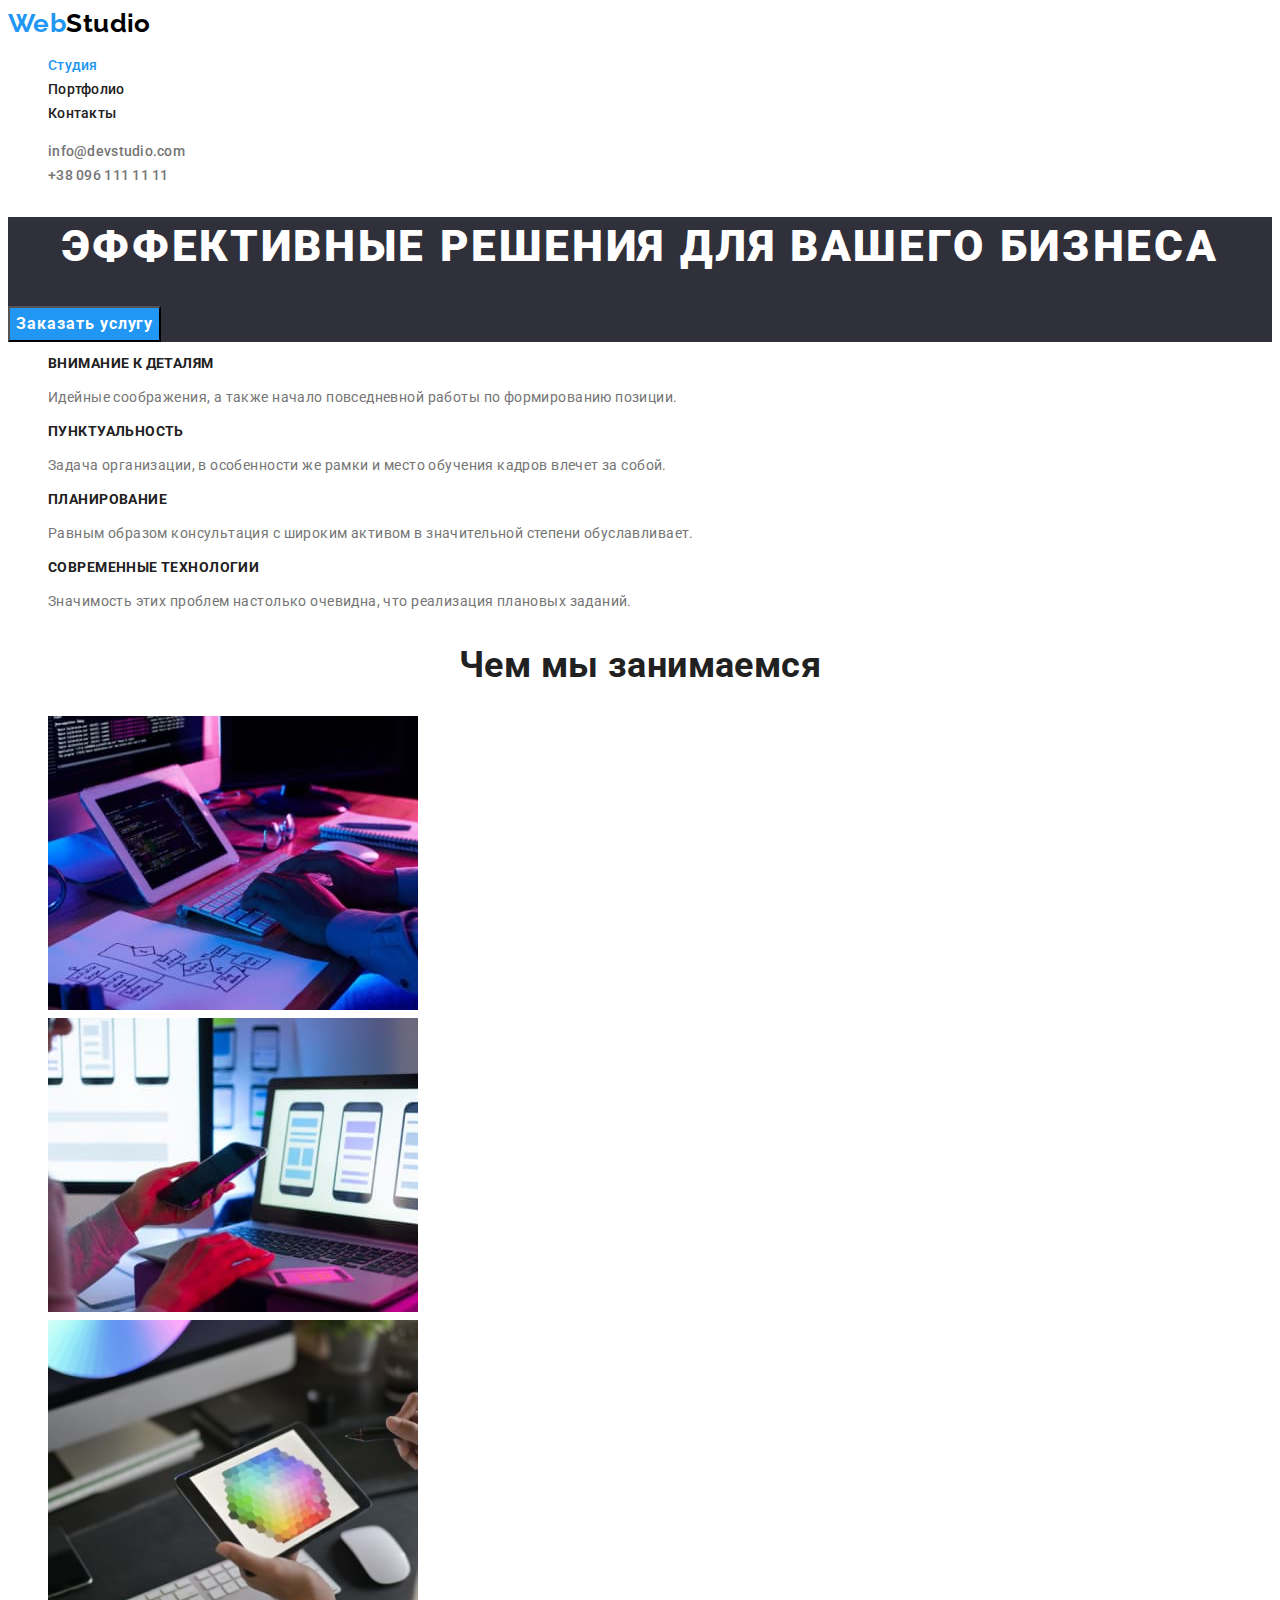
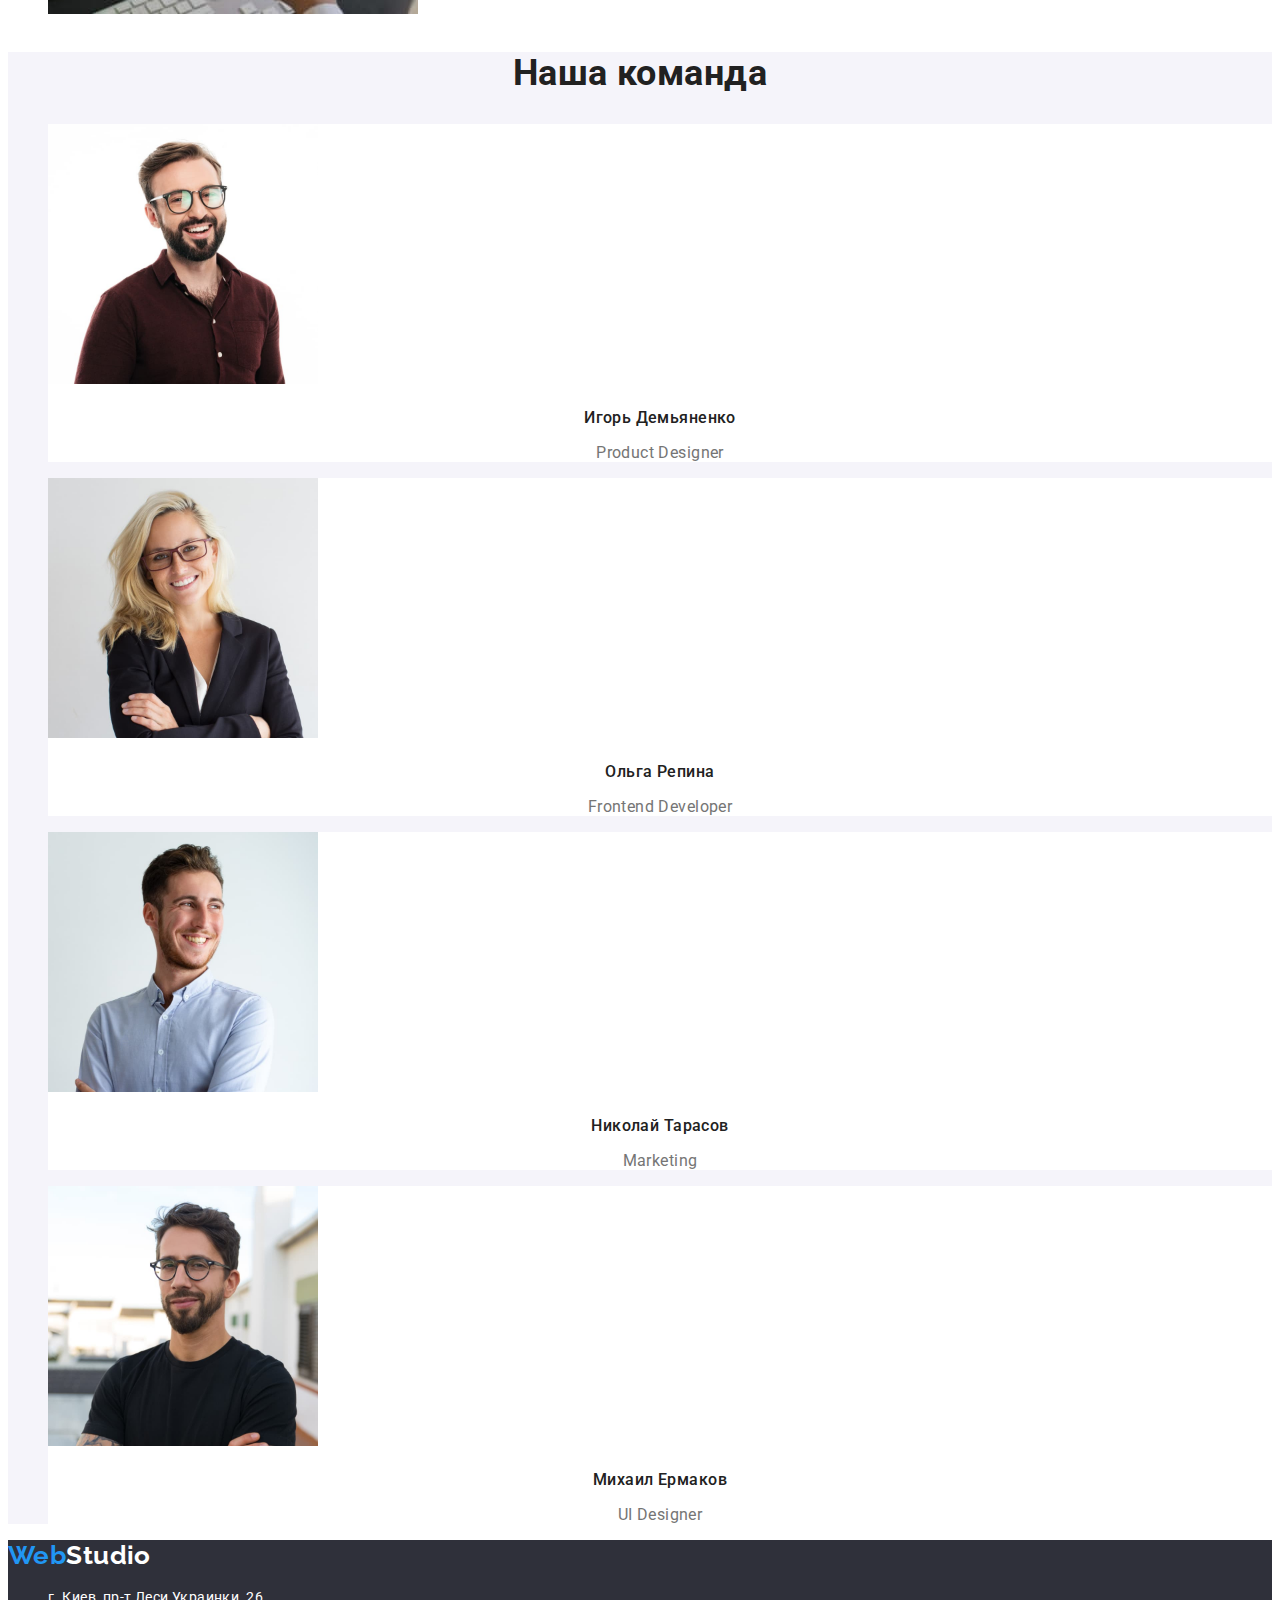
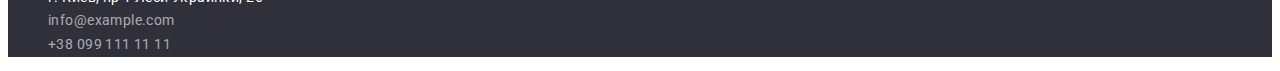
<file: index.html>
<!DOCTYPE html>
<html lang="ru">
<head>
    <meta charset="UTF-8">
    <meta http-equiv="X-UA-Compatible" content="IE=edge">
    <meta name="viewport" content="width=device-width, initial-scale=1.0">
    <title>Студия</title>
<link rel="preconnect" href="https://fonts.googleapis.com">
<link rel="preconnect" href="https://fonts.gstatic.com" crossorigin>
<link href="https://fonts.googleapis.com/css2?family=Raleway:wght@700&family=Roboto:wght@400;500;700;900&display=swap"
    rel="stylesheet">
    <link rel="stylesheet" href="./css/styles.css"> 
</head>

<body>
    <header class="header">
        <nav>
            <a href="./index.html" class="logo link" lang="en">
                <span class="accent-color">Web</span>Studio</a>
            <ul class="site-nav list">
                <li><a href="" class="link courrent">Студия</a></li>
                <li><a href="./portfolio.html" class="link">Портфолио</a></li>
                <li><a href="" class="link">Контакты</a></li>
            </ul>
        </nav>
        <ul class="contact-nav list">
            <li>
                <a href="mailto:info@devstudio.com" class="link">info@devstudio.com</a>
            </li>
            <li>
                <a href="tel:+380961111111" class="link">+38 096 111 11 11</a>
            </li>
        </ul>
    </header>
    <main>
        <!--Hero-->
<section class="hero">
    <h1 class="hero-title">Эффективные решения для вашего бизнеса</h1>
    <button type="button" class="button primary">Заказать услугу</button>
</section>
<!--Особенности-->
<section class="section">
    <h2 class="visually-hidden">Особенности нашей студии</h2>
    <ul class="peculiarities-list list">
        <li>
            <h3 class="title">Внимание к деталям</h3>
        <p>Идейные соображения, а также начало повседневной работы по формированию позиции.</p>
    </li>
        <li>
            <h3 class="title">Пунктуальность</h3>
        <p>Задача организации, в особенности же рамки и место обучения кадров влечет за собой.</p>
        </li>
        <li>
            <h3 class="title">Планирование</h3>
        <p>Равным образом консультация с широким активом в значительной степени обуславливает.</p>
    </li>
        <li>
            <h3 class="title">Современные технологии</h3>
        <p>Значимость этих проблем настолько очевидна, что реализация плановых заданий.</p>
        </li>
    </ul>
</section>
<!--Чем мы занимаемся-->
<section class="section">
    <h2 class="section-title">Чем мы занимаемся</h2>
    <ul class="list">
        <li>
            <img src="./images/img-box1.jpg" alt="разработка" width="370" height="294">
        </li>
        <li>
            <img src="./images/img-box2.jpg" alt="разработка приложений" width="370" height="294">
        </li>
        <li>
            <img src="./images/img-box3.jpg" alt="дизайн" width="370" height="294">
        </li>
    </ul>
</section>
<!--Наша команда-->
<section class="section team">
    <h2 class="section-title">Наша команда</h2>
    <ul class="team-list list">
        <li class="item">
            <img src="./images/img-1.jpg" alt="Игорь Демьяненко" width="270" height="260">
            <h3 class="title">Игорь Демьяненко</h3>
            <p lang="en" class="position">Product Designer</p>
        </li>
        <li class="item">
            <img src="./images/img-2.jpg" alt="Ольга Репина" width="270" height="260">
            <h3 class="title">Ольга Репина</h3>
            <p lang="en" class="position">Frontend Developer</p>
        </li>
        <li class="item">
            <img src="./images/img-3.jpg" alt="Николай Тарасов" width="270" height="260">
            <h3 class="title">Николай Тарасов</h3>
            <p lang="en" class="position">Marketing</p>
        </li>
        <li class="item">
            <img src="./images/img-4.jpg" alt="Михаил Ермаков" width="270" height="260">
            <h3 class="title">Михаил Ермаков</h3>
            <p lang="en" class="position">UI Designer</p>
        </li>
    </ul>
</section>
    </main>

    <!--Footer-->
    <footer class="footer">
        <a href="./index.html" class="logo link" lang="en">
            <span class="accent-color">Web</span>Studio</a>
        <address>
            <ul class="address-list list">
                <li>
                    <a href="https://goo.gl/maps/RuPEeq3Qw8QJzoiD7" target="_blank" rel="noopener nofollow noreferrer" class="address link">
                        г. Киев, пр-т Леси Украинки, 26
                    </a>
                </li>
                <li>
                    <a href="mailto:info@example.com" class="mail link">info@example.com</a>
                </li>
                <li>
                    <a href="tel:+380991111111" class="tel link">+38 099 111 11 11</a>
                </li>
            </ul>
        </address>
    </footer>
</body>
</html>
</file>
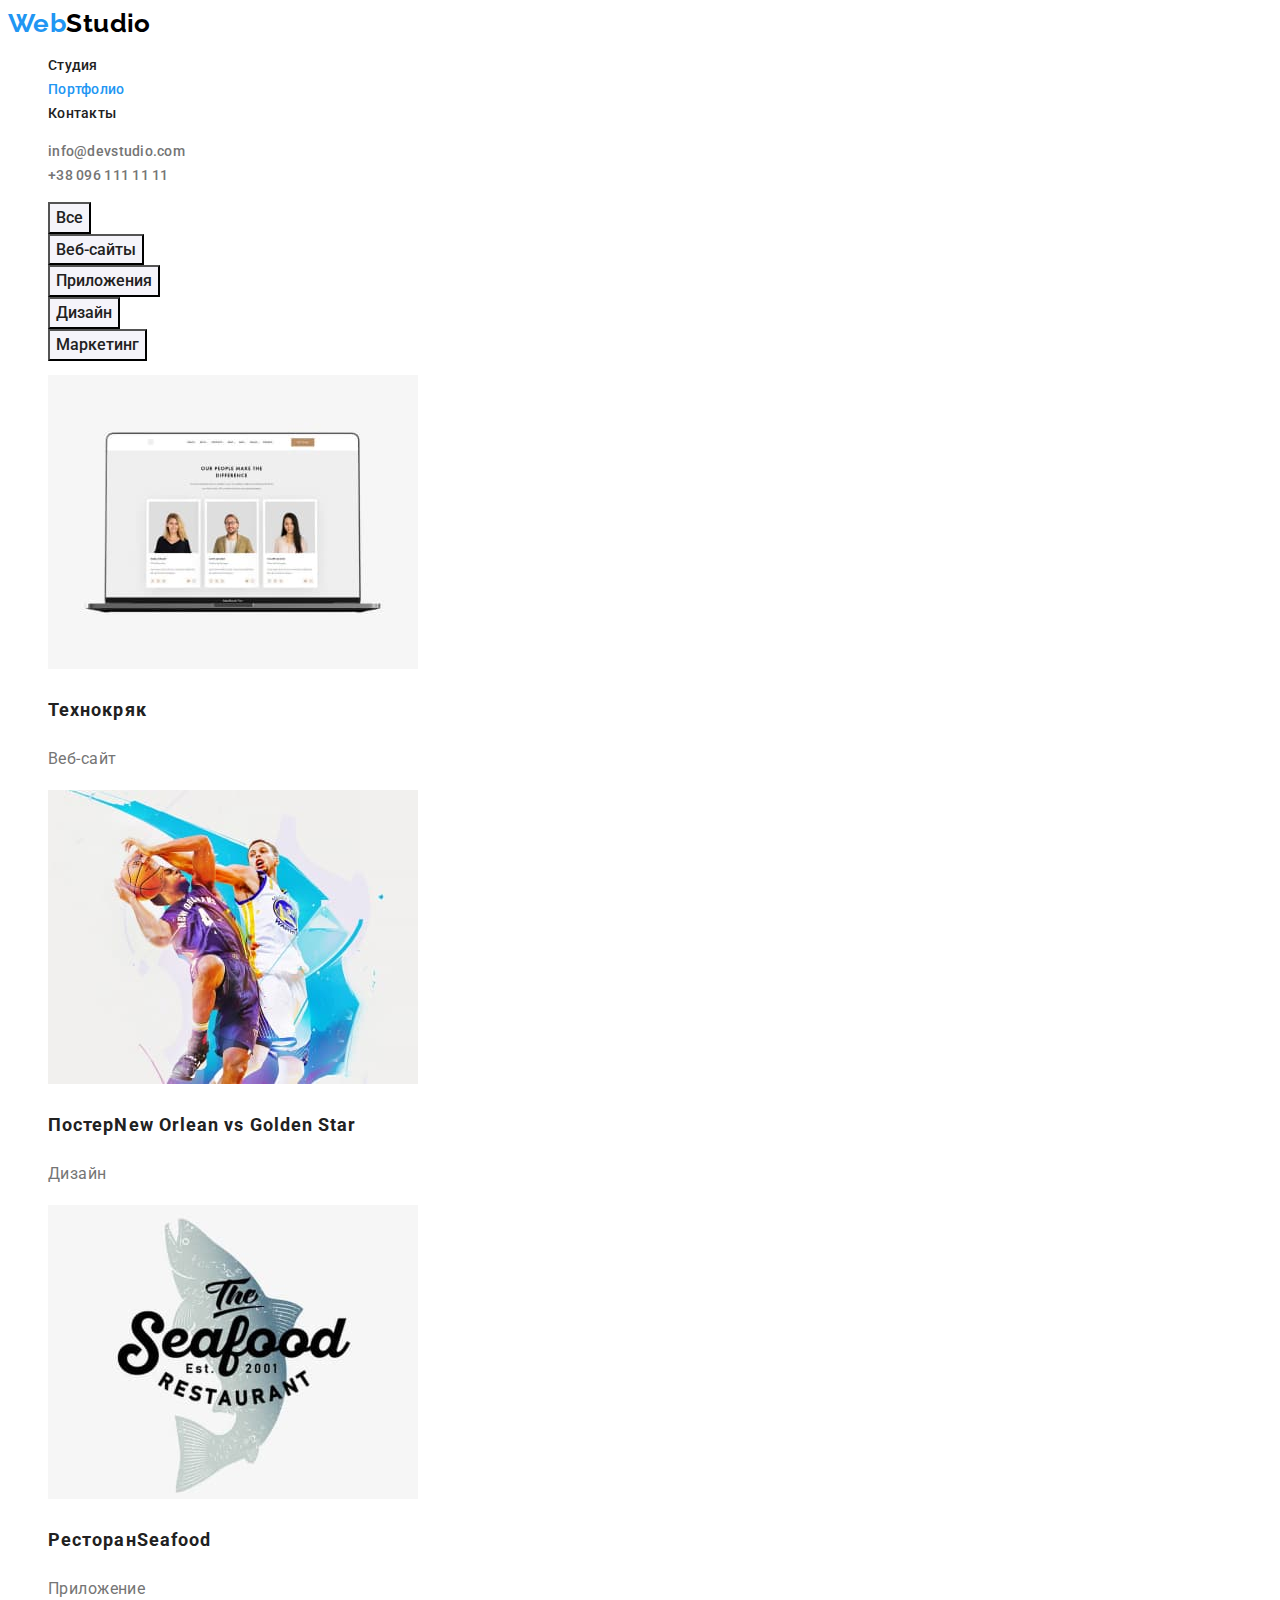
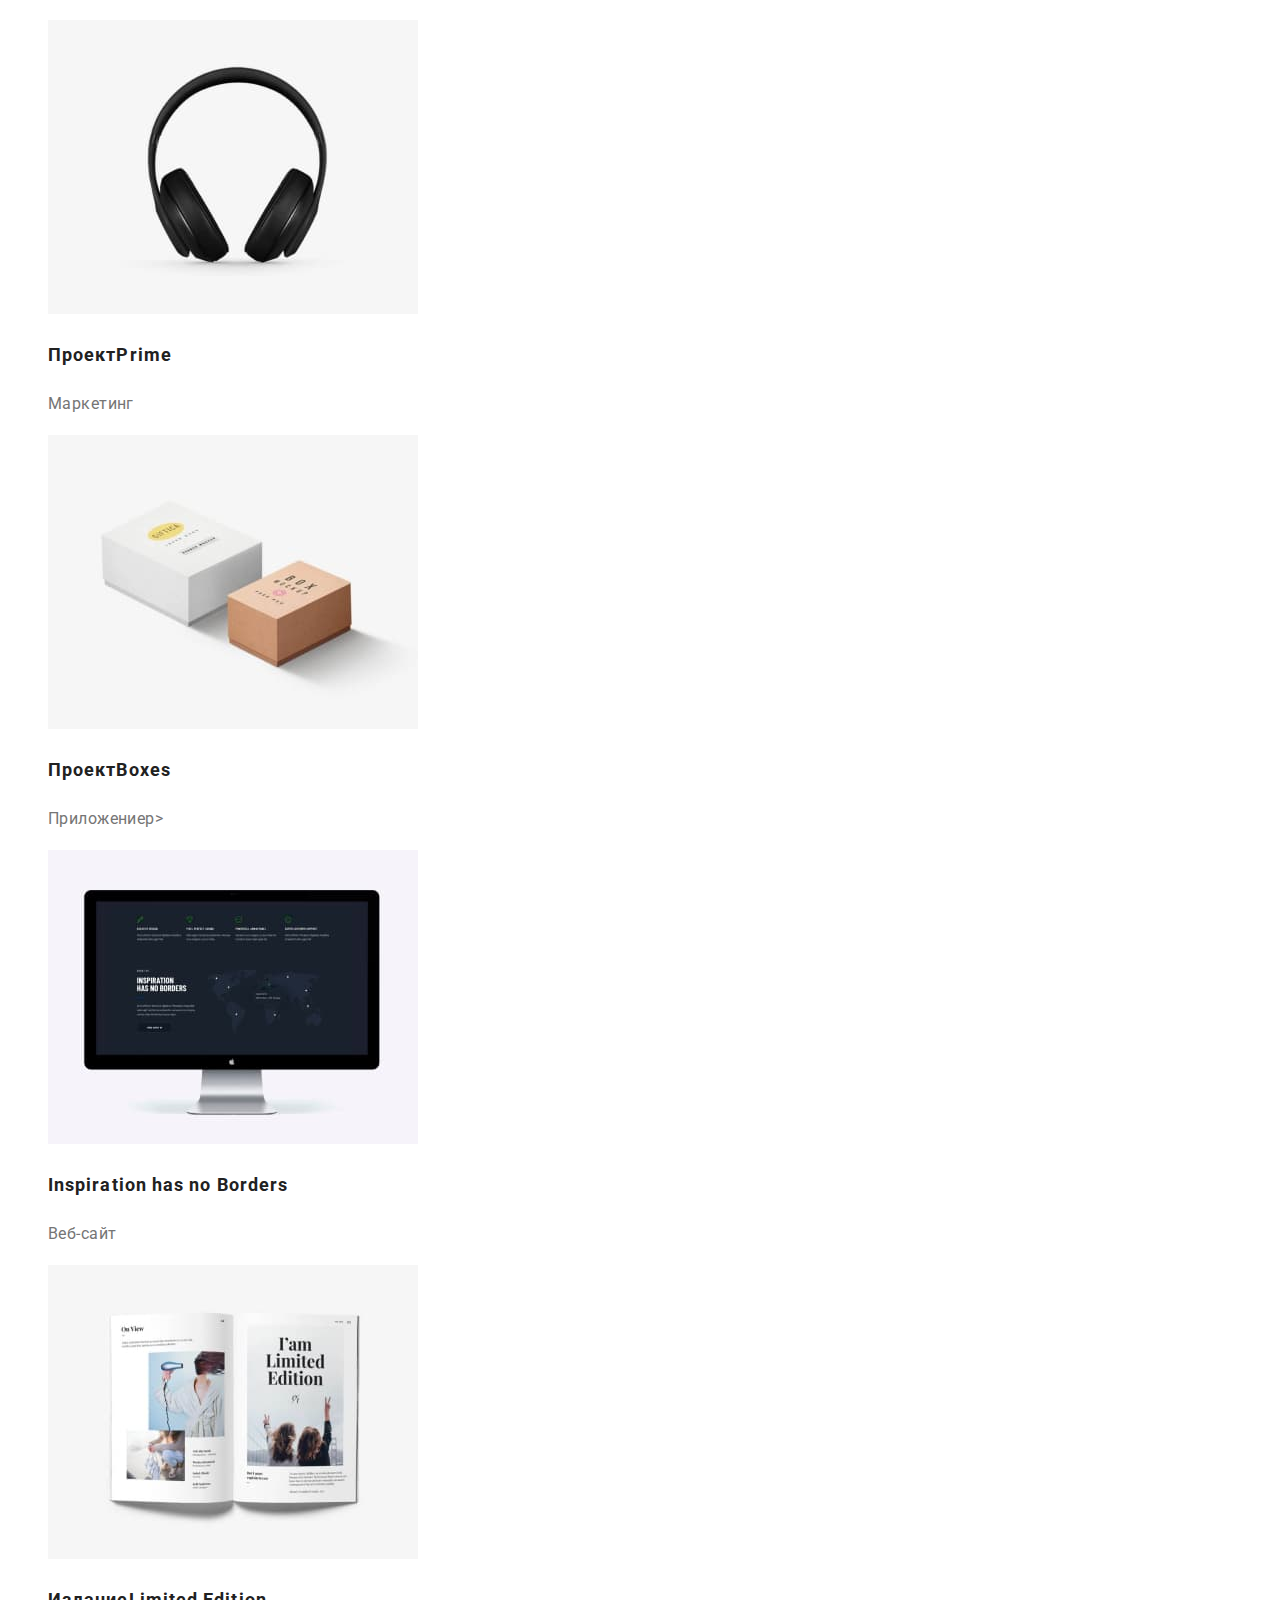
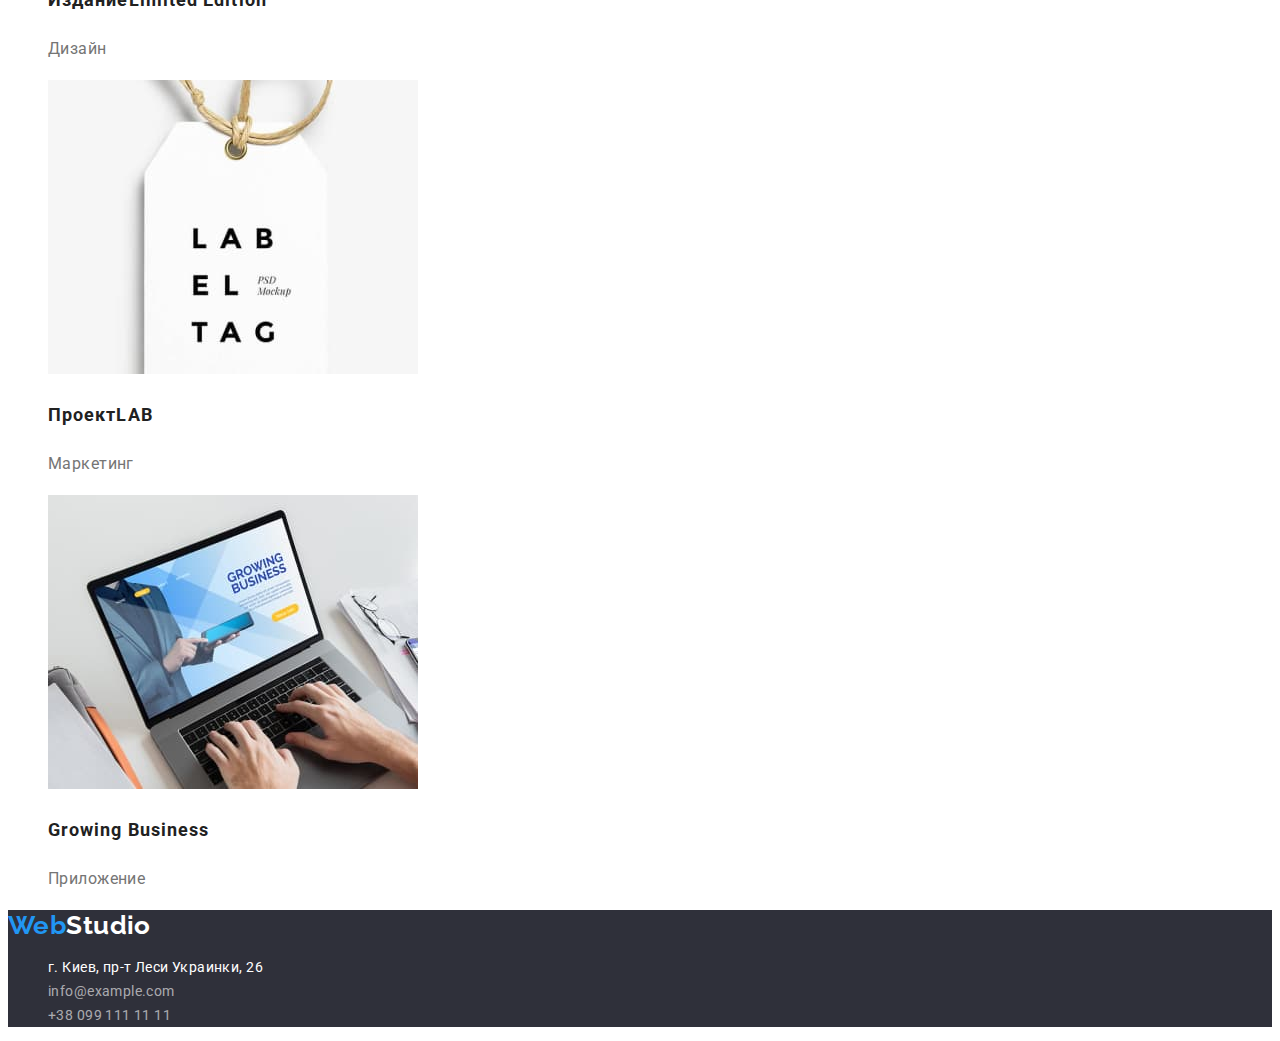
<file: portfolio.html>
<!DOCTYPE html>
<html lang="ru">
<head>
    <meta charset="UTF-8">
    <meta http-equiv="X-UA-Compatible" content="IE=edge">
    <meta name="viewport" content="width=device-width, initial-scale=1.0">
    <title>Портфолио</title>
    <link rel="preconnect" href="https://fonts.googleapis.com">
    <link rel="preconnect" href="https://fonts.gstatic.com" crossorigin>
    <link href="https://fonts.googleapis.com/css2?family=Raleway:wght@700&family=Roboto:wght@400;500;700;900&display=swap"
        rel="stylesheet">
    <link rel="stylesheet" href="./css/styles.css">
</head>
<body>
    <header class="header">
        <nav>
            <a href="./index.html" class="logo link" lang="en">
                <span class="accent-color">Web</span>Studio</a>
            <ul class="site-nav list">
                <li><a href="./index.html" class="link">Студия</a></li>
                <li><a href="" class="link courrent">Портфолио</a></li>
                <li><a href="" class="link">Контакты</a></li>
            </ul>
        </nav>
        <ul class="contact-nav list">
            <li>
                <a href="mailto:info@devstudio.com" class="link">info@devstudio.com</a>
            </li>
            <li>
                <a href="tel:+380961111111" class="link">+38 096 111 11 11</a>
            </li>
        </ul>
    </header>

    <main>
<section>
    <h1 class="visually-hidden">Портфолио</h1>
    <ul class="list">
        <li> <button type="button" class="button filter">Все</button></li>
        <li> <button type="button" class="button filter">Веб-сайты</button></li>
        <li> <button type="button" class="button filter">Приложения</button></li>
        <li> <button type="button" class="button filter">Дизайн</button></li>
        <li> <button type="button" class="button filter">Маркетинг</button></li>
    </ul>

    <ul class="projects list">
        <li> <a href="" class="link"> 
            <img src="./images/img-portfol-1.jpg" alt="Технокряк" width="370" height="294">
            <h2 class="title">Технокряк</h2> 
            <p class="product">Веб-сайт</p>
        </a>
    </li>
        <li> <a href="" class="link"> 
            <img src="./images/img-portfol-2.jpg" alt="Постер New Orlean vs Golden Star" width="370" height="294"> 
            <h2 class="title">Постер<span lang="en">New Orlean vs Golden Star</span></h2> 
            <p class="product">Дизайн</p>
        </a>
    </li>
        <li> <a href="" class="link"> 
            <img src="./images/img-portfol-3.jpg" alt="Ресторан Seafood" width="370" height="294"> 
            <h2 class="title">Ресторан<span lang="en">Seafood</span></h2> 
            <p class="product">Приложение</p>
        </a>
    </li>
        <li> <a href="" class="link"> 
            <img src="./images/img-portfol-4.jpg" alt="Проект Prime" width="370" height="294"> 
            <h2 class="title">Проект<span lang="en">Prime</span></h2> 
            <p class="product">Маркетинг</p>
        </a>
    </li>
        <li> <a href="" class="link"> 
            <img src="./images/img-portfol-5.jpg" alt="Проект Boxes" width="370" height="294"> 
            <h2 class="title">Проект<span lang="en">Boxes</span></h2> 
            <p class="product">Приложениеp></p>
        </a>
    </li>
        <li> <a href="" class="link"> 
            <img src="./images/img-portfol-6.jpg" alt="Inspiration has no Borders" width="370" height="294"> 
            <h2 lang="en" class="title">Inspiration has no Borders</h2> 
            <p class="product">Веб-сайт</p>
        </a>
    </li>
        <li> <a href="" class="link"> 
            <img src="./images/img-portfol-7.jpg" alt="Издание Limited Edition" width="370" height="294"> 
            <h2 class="title">Издание<span lang="en">Limited Edition</span></h2> 
            <p class="product">Дизайн</p>
        </a>
    </li>
        <li> <a href="" class="link"> 
            <img src="./images/img-portfol-8.jpg" alt="Проект LAB" width="370" height="294"> 
            <h2 class="title">Проект<span lang="en">LAB</span></h2> 
            <p class="product">Маркетинг</p>
        </a>
    </li>
        <li> <a href="" class="link"> 
            <img src="./images/img-portfol-9.jpg" alt="Growing Business" width="370" height="294"> 
            <h2 lang="en" class="title">Growing Business</h2> 
            <p class="product">Приложение</p>
        </a>
    </li>
    </ul>
</section>
    </main>

    <!--Footer-->
    <footer class="footer">
        <a href="./index.html" class="logo link" lang="en">
            <span class="accent-color">Web</span>Studio</a>
        <address>
            <ul class="address-list list">
                <li>
                    <a href="https://goo.gl/maps/RuPEeq3Qw8QJzoiD7" target="_blank" rel="noopener nofollow noreferrer"
                        class="address link">
                        г. Киев, пр-т Леси Украинки, 26
                    </a>
                </li>
                <li>
                    <a href="mailto:info@example.com" class="mail link">info@example.com</a>
                </li>
                <li>
                    <a href="tel:+380991111111" class="tel link">+38 099 111 11 11</a>
                </li>
            </ul>
        </address>
    </footer>
</body>

</html>
</file>
<file: css/styles.css>
:root {
    --primary-text-color: #757575;
    --primary-white-color: #ffffff;
    --primary-black-color: #000000;
    --title-text-color: #212121;
    --accent-color: #2196F3;
    --secondary-bg-color: #F5F4FA;
    --footer-bg-color: #2F303A;
    --footer-contact-color: rgba(255, 255, 255, 0.6);
}

.list {
    list-style: none;
}

.link {
    text-decoration: none;
    font-style: normal;
}

body {
background-color: var(--primary-white-color);
color: var(--primary-text-color);
font-family: Roboto, sans-serif;
font-size: 14px;
line-height: 1.71;
letter-spacing: 0.03em;
}

.visually-hidden {
    position: absolute;
    width: 1px;
    height: 1px;
    margin: -1px;
    border: 0;
    padding: 0;
    white-space: nowrap;
    clip-path: inset(100%);
    clip: rect(0 0 0 0);
    overflow: hidden;
}

/* Button */

.button {
    color: var(--title-text-color);
    background-color: var(--secondary-bg-color);
    font-family: inherit;
}
    
.button:hover,
.button:focus {
    color: var(--primary-white-color);
    background-color: var(--accent-color);
}
    
.button.primary {
    color: var(--primary-white-color);
    background-color: var(--accent-color);
    font-weight: 700;
    font-size: 16px;
    line-height: 1.88;
    letter-spacing: 0.06em;
}
    
.button.primary:hover,
.button.primary:focus {
    color: var(--title-text-color);
    background-color: var(--primary-white-color);
}

/* ---------------------Header-------------------- */

.header {
    background-color: var(--primary-white-color);
}

.logo {
    color: var(--primary-black-color);
    font-family: Raleway, sans-serif;
    font-weight: 700;
    font-size: 26px;
    line-height: 1.19
}

.logo:hover,
.logo:focus {
    color: var(--accent-color);
}

.accent-color {
    color: var(--accent-color);
}

/* site-nav */

.site-nav .link {
    color: var(--title-text-color);
    font-weight: 500;
    font-size: 14px;
    line-height: 1.14;
    letter-spacing: 0.02em;
}

.contact-nav .link {
    color: var(--primary-text-color);
    font-weight: 500;
    font-size: 14px;
    line-height: 1.14;
    letter-spacing: 0.02em;
}

.site-nav .link:hover,
.site-nav .link:focus,
.contact-nav .link:hover,
.contact-nav .link:focus {
    color: var(--accent-color);
}

.site-nav .link.courrent {
    color: var(--accent-color);
}

/* ---------------------Main-------------------- */

/* Hero */

.hero {
    background-color: var(--footer-bg-color);
}

.hero-title {
    color: var(--primary-white-color);
    font-weight: 900;
    font-size: 44px;
    line-height: 1.36;
    text-align: center;
    letter-spacing: 0.06em;
    text-transform: uppercase;
}

.section-title {
    color: var(--title-text-color);
    font-weight: 700;
    font-size: 36px;
    line-height: 1.17;
    text-align: center;
}

/* Особенности */

.peculiarities-list .title {
    color: var(--title-text-color);
    font-weight: 700;
    font-size: 14px;
    line-height: 1.14;
    text-transform: uppercase;
}

/* Наша команда */

.team {
background-color: var(--secondary-bg-color);
}

.team-list .item {
    background-color: var(--primary-white-color);
}

.team-list .title {
    color: var(--title-text-color);
    font-weight: 500;
    font-size: 16px;
    line-height: 1.19;
    text-align: center;
}

.team-list .position {
    color: var(--primary-text-color);
    font-size: 16px;
    line-height: 1.19;
    text-align: center;
}

/* ------------------Страница Портфолио----------------- */

.button.filter {
    font-weight: 500;
    font-size: 16px;
    line-height: 1.62;
    text-align: center;
}

.projects .title {
    color: var(--title-text-color);
    font-weight: 700;
    font-size: 18px;
    line-height: 2;
    letter-spacing: 0.06em;
}

.projects .product {
    color: var(--primary-text-color);
    font-size: 16px;
    line-height: 1.88;
}

/* ---------------------Footer-------------------- */

.footer {
    background-color: var(--footer-bg-color);
}

.footer .logo {
    color: var(--primary-white-color);
}

.footer .logo:hover,
.footer .logo:focus {
    color:var(--accent-color);
}

.address-list .address.link {
    color: var(--primary-white-color);
}

.address-list .mail.link,
.address-list .tel.link {
    color: var(--footer-contact-color);
}

.address-list .mail.link:hover,
.address-list .mail.link:focus,
.address-list .tel.link:hover,
.address-list .tel.link:focus {
    color:var(--accent-color);
}
</file>
